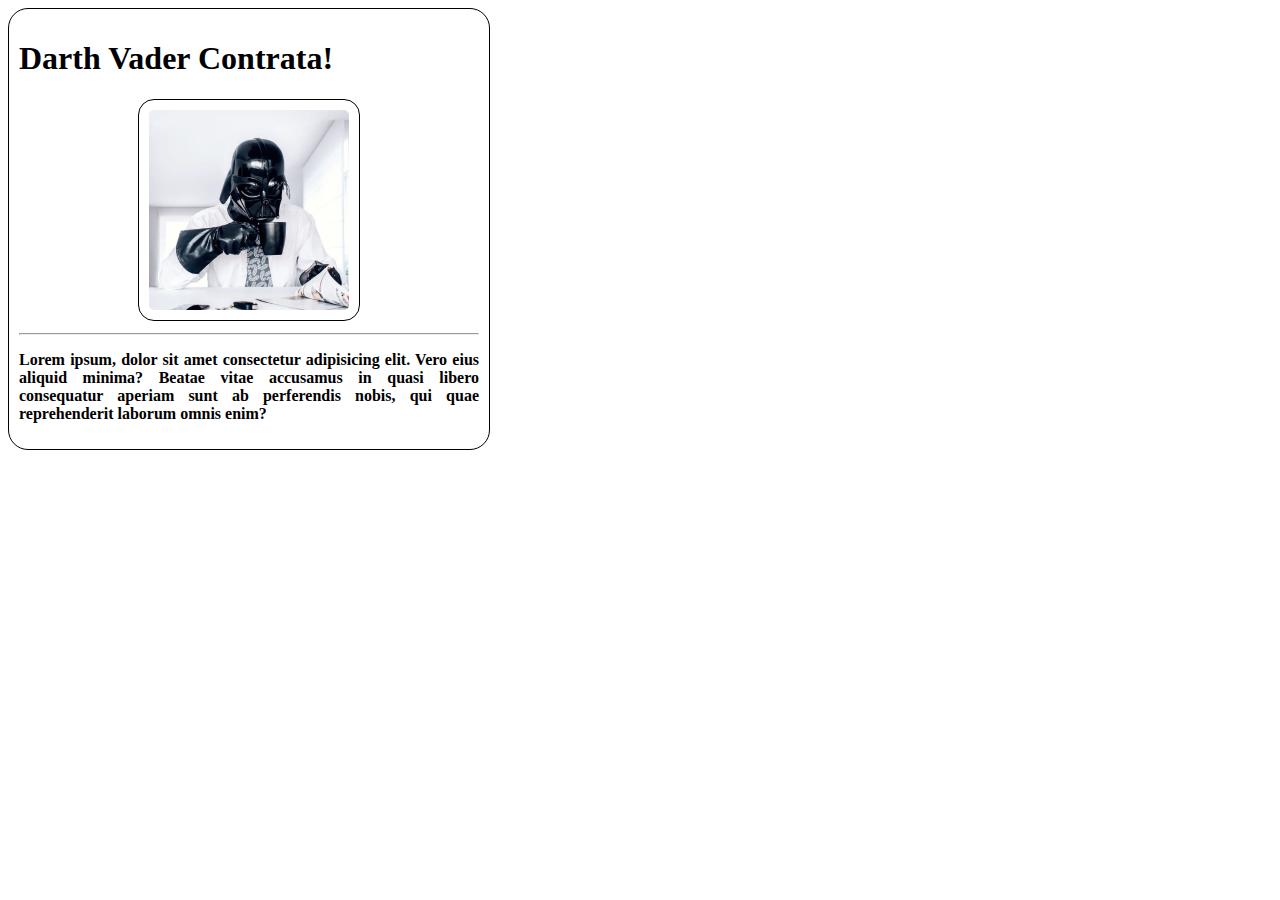
<file: index.html>
<!DOCTYPE html>
<html lang="pt-br">
<head>
    <meta charset="UTF-8">
    <meta name="viewport" content="width=device-width, initial-scale=1.0">
    <title>Card</title>
    <link rel="stylesheet" href="./assets/css/style.css">
</head>
<div>
<body>
  <div class="container">
    <h1><strong>Darth Vader Contrata!</strong></h1>
    <div class="img-container">
      <img src="./assets/img/img1.webp">
    </div>
    <hr>
  <p>
    Lorem ipsum, dolor sit amet consectetur adipisicing elit. Vero eius aliquid minima? Beatae vitae accusamus in quasi libero consequatur aperiam sunt ab perferendis
    nobis, qui quae reprehenderit laborum omnis enim?
  </p>
</div>
</body>
</html>
</file>
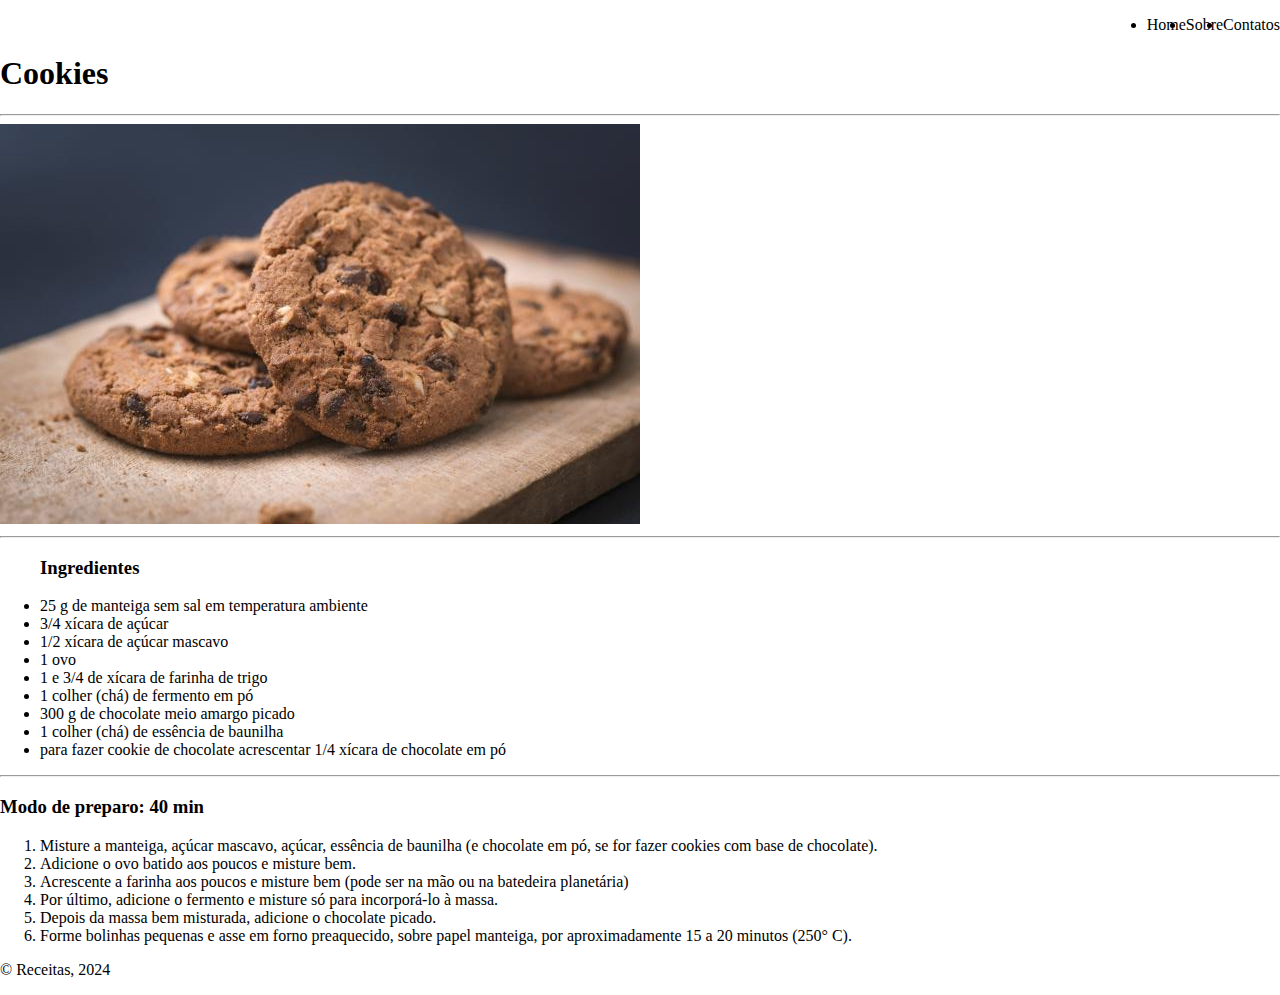
<file: receita.html>
<!DOCTYPE html>
<html lang="pt-br">
<head>
    <meta charset="UTF-8">
    <meta name="viewport" content="width=device-width, initial-scale=1.0">
    <title>Receita</title>
    <link rel="stylesheet" href="./assets/css/style3.css">
</head>
<body>
    <header>
        <nav class="navegacao">
            <ul>
                <li>Home</li>
                <li>Sobre</li>
                <li>Contatos</li>
            </ul> 
        </nav>


    </header>
    <main>
        
        
        <div class="receita-texto">
            <h1>Cookies</h1>
            <hr>
        <section class="cabecario-receita"></section>
        <div class="container-imagem">
            <img src="assets\img\shutterstock-1488059969.jpg" alt="">
        </div>
        <hr>
        
    
    

</div>
<section class="ingredientes">
    <ul>
        <h3>Ingredientes</h3>
        
            <li>25 g de manteiga sem sal em temperatura ambiente</li>
            <li>3/4 xícara de açúcar</li>
            <li>1/2 xícara de açúcar mascavo</li>
            <li>1 ovo</li>
            <li>1 e 3/4 de xícara de farinha de trigo</li>
            <li> 1 colher (chá) de fermento em pó</li>
            <li>300 g de chocolate meio amargo picado</li>
            <li>1 colher (chá) de essência de baunilha</li>
            <li>para fazer cookie de chocolate acrescentar 1/4 xícara de chocolate em pó</li> 
        
        </ul>
</section>
<hr>
<section class="preparo">
    <h3> Modo de preparo: 40 min</h3>
        <ol>   
        <li>Misture a manteiga, açúcar mascavo, açúcar, essência de baunilha (e chocolate em pó, se for fazer cookies com base de chocolate).</li> 
        <li>Adicione o ovo batido aos poucos e misture bem.</li>
        <li>Acrescente a farinha aos poucos e misture bem (pode ser na mão ou na batedeira planetária)</li>
        <li>Por último, adicione o fermento e misture só para incorporá-lo à massa.</li>
        <li>Depois da massa bem misturada, adicione o chocolate picado.</li>
        <li>Forme bolinhas pequenas e asse em forno preaquecido, sobre papel manteiga, por aproximadamente 15 a 20 minutos (250° C).
    </li>
</ol> 
</section>
    </main>
    <footer>
<p>&copy; Receitas, 2024</p>

    </footer>
</body>
</html>
</file>
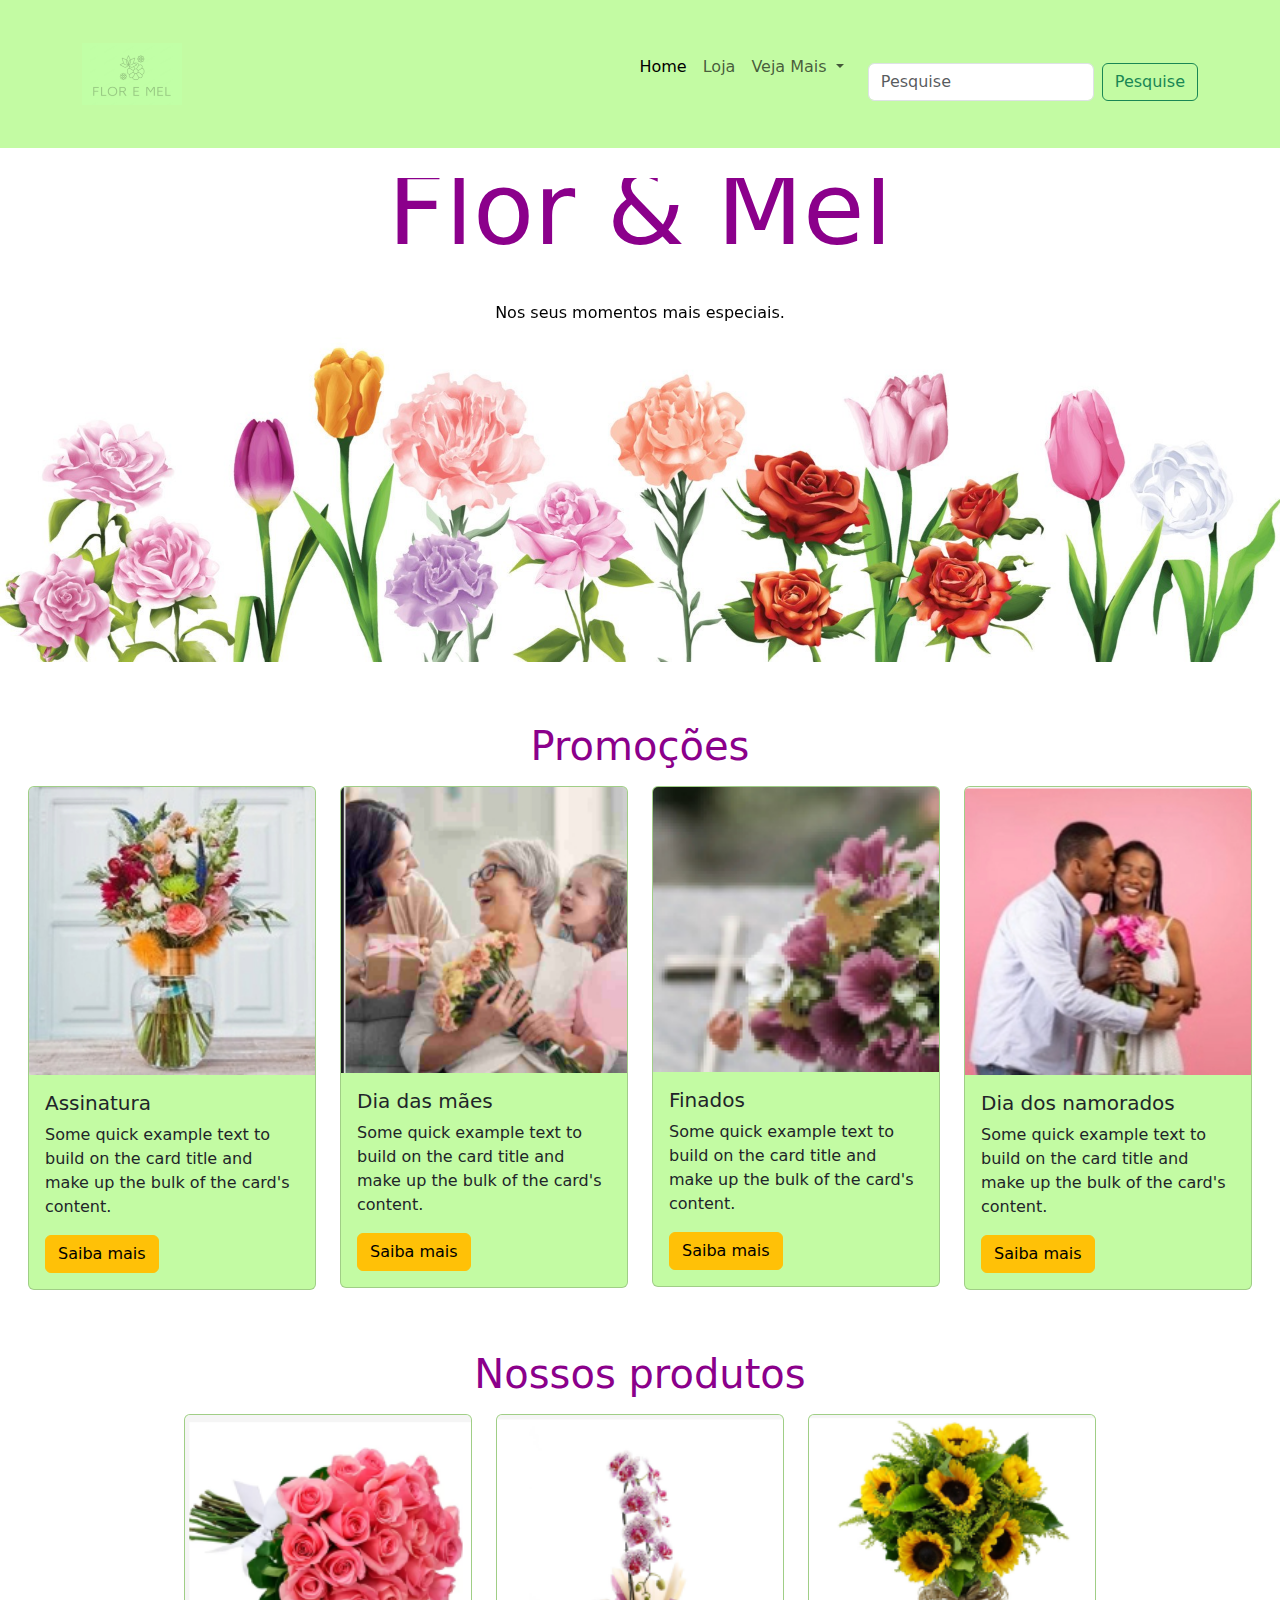
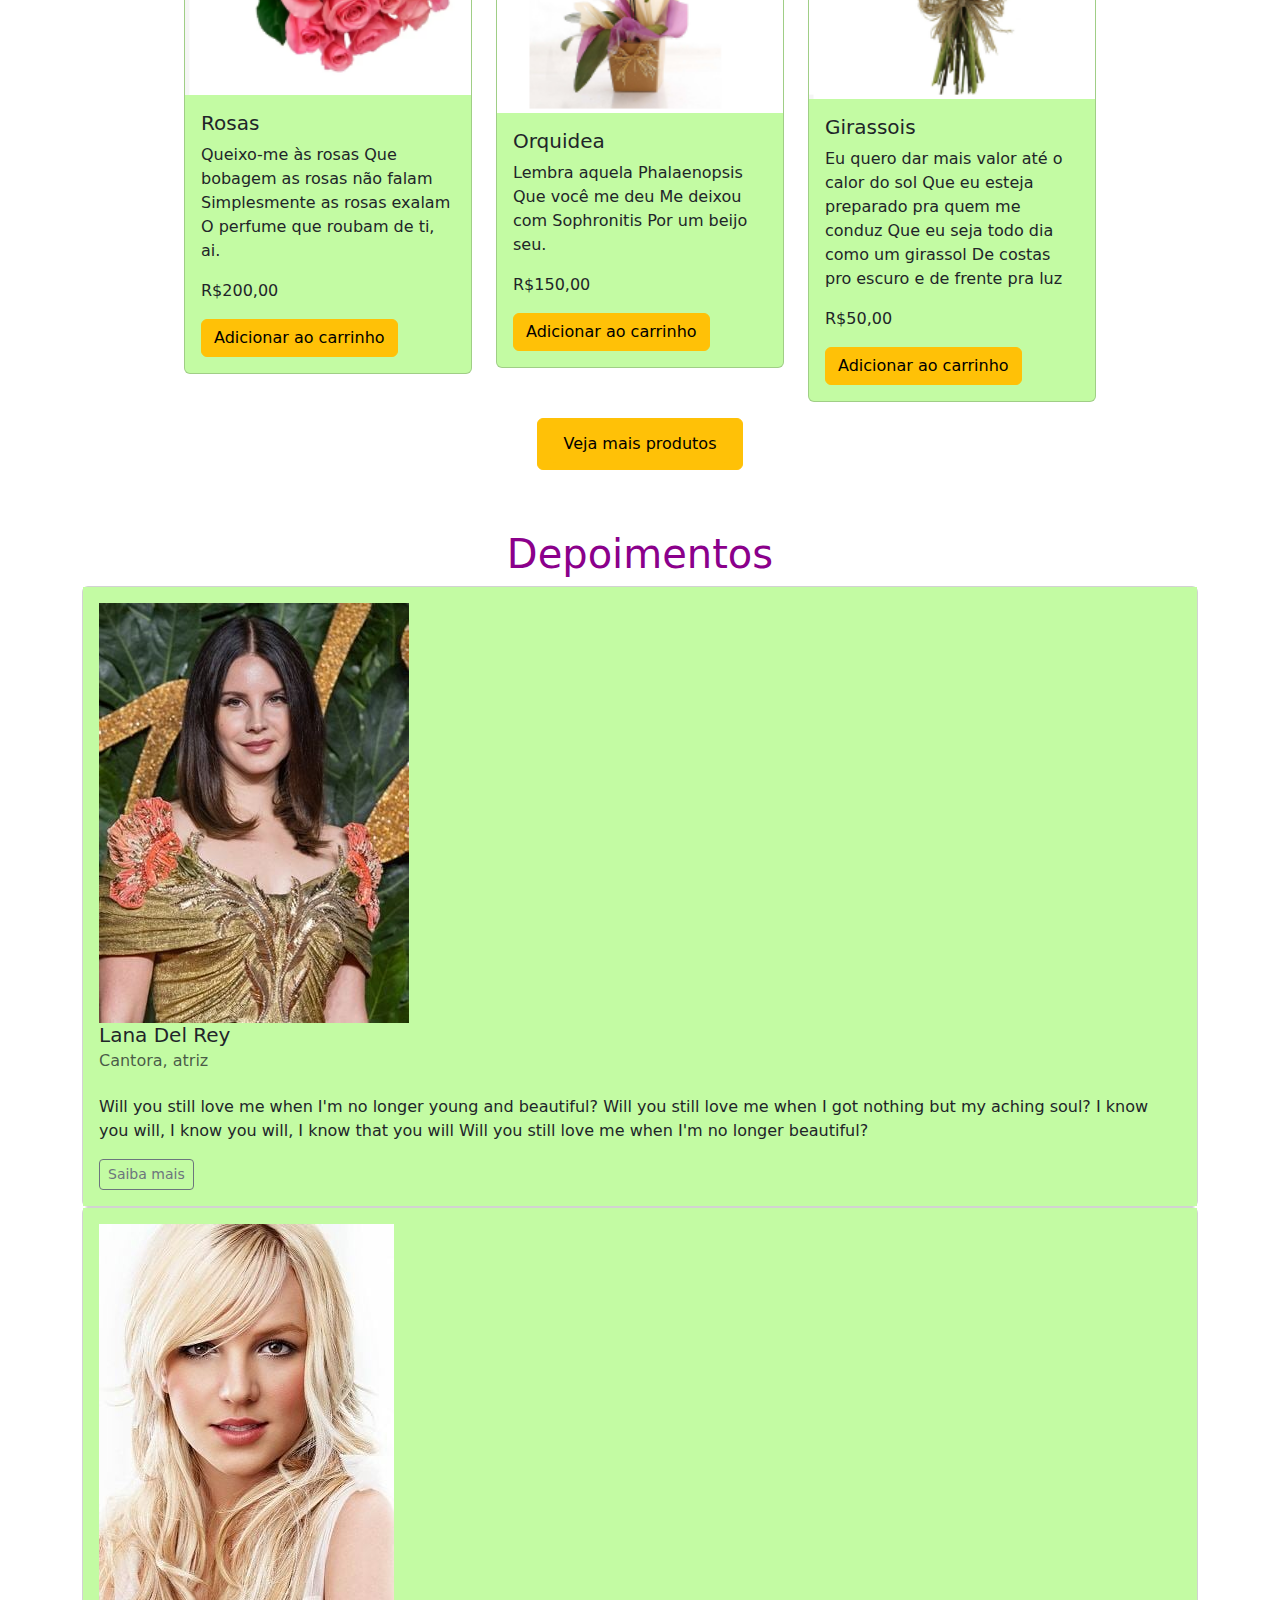
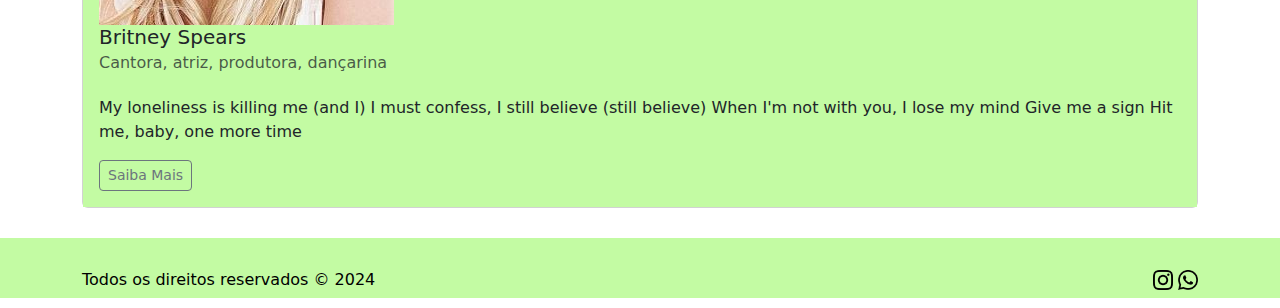
<file: floremel/floremelindex.html>
<!DOCTYPE html>
<html lang="pt-br">
<head>
    <meta charset="UTF-8">
    <meta name="viewport" content="width=device-width, initial-scale=1.0">
    <link rel="shortcut icon" href="./img/icone.png" type="image/x-icon">
    <link href="https://cdn.jsdelivr.net/npm/bootstrap@5.3.3/dist/css/bootstrap.min.css" rel="stylesheet" integrity="sha384-QWTKZyjpPEjISv5WaRU9OFeRpok6YctnYmDr5pNlyT2bRjXh0JMhjY6hW+ALEwIH" crossorigin="anonymous">
    <script src="https://cdn.jsdelivr.net/npm/bootstrap@5.3.3/dist/js/bootstrap.bundle.min.js" integrity="sha384-YvpcrYf0tY3lHB60NNkmXc5s9fDVZLESaAA55NDzOxhy9GkcIdslK1eN7N6jIeHz" crossorigin="anonymous"></script>
    <link rel="stylesheet" href="./floremel.css">
    <title>Flor & Mel</title>
</head>
<body>
  <header>
    <nav class="navbar navbar-expand-lg #c3fba3">
        <div class="container">
          <a class="navbar-brand" href="">
            <img class="logo" src="./logo.png" alt="">
          </a> 
          <button class="navbar-toggler" type="button" data-bs-toggle="offcanvas" data-bs-target="#offcanvasNavbar" aria-controls="offcanvasNavbar" aria-label="Toggle navigation">
            <span class="navbar-toggler-icon"></span>
          </button>
          <div class="offcanvas offcanvas-end" tabindex="-1" id="offcanvasNavbar" aria-labelledby="offcanvasNavbarLabel">
            <div class="offcanvas-header">
              <h5 class="offcanvas-title" id="offcanvasNavbarLabel">Flor & Mel</h5>
              <button type="button" class="btn-close" data-bs-dismiss="offcanvas" aria-label="Close"></button>
            </div>
            <div class="offcanvas-body">
              <ul class="navbar-nav justify-content-end flex-grow-1 pe-3">
                <li class="nav-item">
                  <a class="nav-link active" aria-current="page" href="index.html">Home</a>
                </li>
                <li class="nav-item">
                  <a class="nav-link" href="floremelloja.html">Loja</a>
                </li>
                <li class="nav-item dropdown">
                  <a class="nav-link dropdown-toggle" href="#" role="button" data-bs-toggle="dropdown" aria-expanded="false">
                    Veja Mais
                  </a>
                  <ul class="dropdown-menu">
                    <li><a class="dropdown-item" href="contato.html">Contato</a></li>
                    <li>
                      <hr class="dropdown-divider">
                    </li>
                    </ul>
                </li>
              </ul>
              <form class="d-flex mt-3" role="search">
                <input class="form-control me-2" type="search" placeholder="Pesquise" aria-label="Search">
                <button class="btn btn-outline-success" type="submit">Pesquise</button>
              </form>
            </div>
          </div>
        </div>
      </nav>
</header>
<main> 
  <section id="banner">
   <div id="carouselExampleDark" class="carousel carousel-dark slide">
     <div class="carousel-inner">
      <div class="carousel-item active" data-bs-interval="10000">
        <img src="./banner.jpg" class="d-block w-100" alt="...">
        <div class="carousel-caption d-none d-md-block texto-banner">
          <p class="banner">Flor & Mel</p>
          <p>Nos seus momentos mais especiais.</p>
        </div>
      </div>   
    
  </div>  
  </section>
 
    <section class="promocao">
      <h1 class="text-center">Promoções</h1>
      <div class="d-flex justify-content-center mt-3">
          <div class="row">
              <div class="col">
                  <div class="card" style="width: 18rem;background-color: #c3fba3;">
                      <img src="./assinatura.png" class="card-img-top" alt="...">
                      <div class="card-body">
                        <h5 class="card-title">Assinatura</h5>
                        <p class="card-text">Some quick example text to build on the card title and make up the bulk of the card's content.</p>
                        <a href="#" class="btn btn-warning">Saiba mais</a>
                      </div>
                    </div>
              </div>
              <div class="col">
                  <div class="card" style="width: 18rem;background-color: #c3fba3;">
                      <img src="./mae.png" class="card-img-top" alt="...">
                      <div class="card-body">
                        <h5 class="card-title">Dia das mães</h5>
                        <p class="card-text">Some quick example text to build on the card title and make up the bulk of the card's content.</p>
                        <a href="#" class="btn btn-warning">Saiba mais</a>
                      </div>
                    </div>
              </div>
              <div class="col">
                  <div class="card" style="width: 18rem;background-color: #c3fba3;">
                      <img src="./finados.png" class="card-img-top" alt="...">
                      <div class="card-body">
                        <h5 class="card-title">Finados</h5>
                        <p class="card-text">Some quick example text to build on the card title and make up the bulk of the card's content.</p>
                        <a href="#" class="btn btn-warning">Saiba mais</a>
                      </div>
                    </div>
              </div>
              <div class="col">
                <div class="card" style="width: 18rem;background-color: #c3fba3;">
                    <img src="./na.png" class="card-img-top" alt="...">
                    <div class="card-body">
                      <h5 class="card-title">Dia dos namorados</h5>
                      <p class="card-text">Some quick example text to build on the card title and make up the bulk of the card's content.</p>
                      <a href="#" class="btn btn-warning">Saiba mais</a>
                    </div>
                  </div>
            </div>
          </div>
      </div>
  </section>
      
 
    
     
    </section>
    <section id="produtos">
        <div class="container">
        <h1>Nossos produtos</h1>
        <div class="d-flex justify-content-center mt-3">
          <div class="row">
              <div class="col">
                  <div class="card" style="width: 18rem;background-color: #c3fba3;">
                      <img src="./rosa.png" class="card-img-top" alt="...">
                      <div class="card-body">
                        <h5 class="card-title">Rosas</h5>
                        <p class="card-text">Queixo-me às rosas
                          Que bobagem as rosas não falam
                          Simplesmente as rosas exalam
                          O perfume que roubam de ti, ai.</p>
                          <p><R1>R$200,00</R1></p>
                        <a href="floremelloja.html" class="btn btn-warning">Adicionar ao carrinho</a>
                      </div>
                    </div>
              </div>
              <div class="col">
                  <div class="card" style="width: 18rem; background-color: #c3fba3;">
                      <img src="./orquidea.png" class="card-img-top" alt="...">
                      <div class="card-body">
                        <h5 class="card-title">Orquidea</h5>
                        <p class="card-text">Lembra aquela Phalaenopsis Que você me deu Me deixou com Sophronitis Por um beijo seu.</p>
                        <p><R1>R$150,00</R1></p>
                        <a href="floremelloja.html" class="btn btn-warning">Adicionar ao carrinho</a>
                      </div>
                    </div>
              </div>
              <div class="col">
                  <div class="card" style="width: 18rem; background-color: #c3fba3;">
                      <img src=".//girassol.png" class="card-img-top" alt="...">
                      <div class="card-body">
                        <h5 class="card-title">Girassois</h5>
                        <p class="card-text">Eu quero dar mais valor até o calor do sol
                          Que eu esteja preparado pra quem me conduz
                          Que eu seja todo dia como um girassol
                          De costas pro escuro e de frente pra luz
                      <p><R1>R$50,00</R1></p>  
                        <a href="floremelloja.html" class="btn btn-warning">Adicionar ao carrinho</a>
                      </div>
                    </div>
              </div>
          </div>
      </div>
      <div class="d-flex justify-content-center mt-3">
        <div class="row">
          <div class="d-grid gap-2">
            <button class="btn btn-warning" type="button">
             <a href="floremelloja.html" class="btn btn-warning">Veja mais produtos</a>
            </button>
          </div>
          
            
    </section>
    <section id="depo">
      <h1 class="text-center">Depoimentos</h1>
      <div class="container">

          <div class="card" >
              <div class="card-body bg-cartao">
                 <img src="./lana.jpg" class="card-img-left"  alt="exemplo com cartão"  >
                  <h5 class="card-title">Lana Del Rey</h5>
                  <h6 class="card-subtitle mb-4 text-muted">Cantora, atriz</h6>
                  <p class="card-text"><p>Will you still love me when I'm no longer young and beautiful?
                    Will you still love me when I got nothing but my aching soul?
                    I know you will, I know you will, I know that you will
                    Will you still love me when I'm no longer beautiful?</p>
                 <button type="button" class="btn btn-outline-secondary btn-sm">Saiba mais</button>
              </div>
          </div>

          <div class="card" >
              <div class="card-body bg-cartao">
                 <img src="./britney.jpg" class="card-img-left"  alt="exemplo com cartão"  >
                  <h5 class="card-title">Britney Spears</h5>
                  <h6 class="card-subtitle mb-4 text-muted">Cantora, atriz, produtora, dançarina</h6>
                  <p class="card-text">My loneliness is killing me (and I)
                    I must confess, I still believe (still believe)
                    When I'm not with you, I lose my mind
                    Give me a sign
                    Hit me, baby, one more time</p>
                 <button type="button" class="btn btn-outline-secondary btn-sm">Saiba Mais</button>
              </div>
          </div>
    </div>
</section>  
</body>
</html>
</main>
<footer>
    <div class="container">
        <p>Todos os direitos reservados &copy; 2024</p>
            <div id="midias-sociais">
                <a href="www.instagram.com" target="_blank">
                    <img class="icons" src="./instagram.png" alt="Instagram">
                       
                </a>
                <a href="https://www.whatsapp.com/?lang=pt_BR" target="_blank">
                <img class="icons" src="./whatsapp.png"  alt="Fale conosco pelo Whats App">
                </a>
            </div>
        </div>

</footer>
</html>
</file>
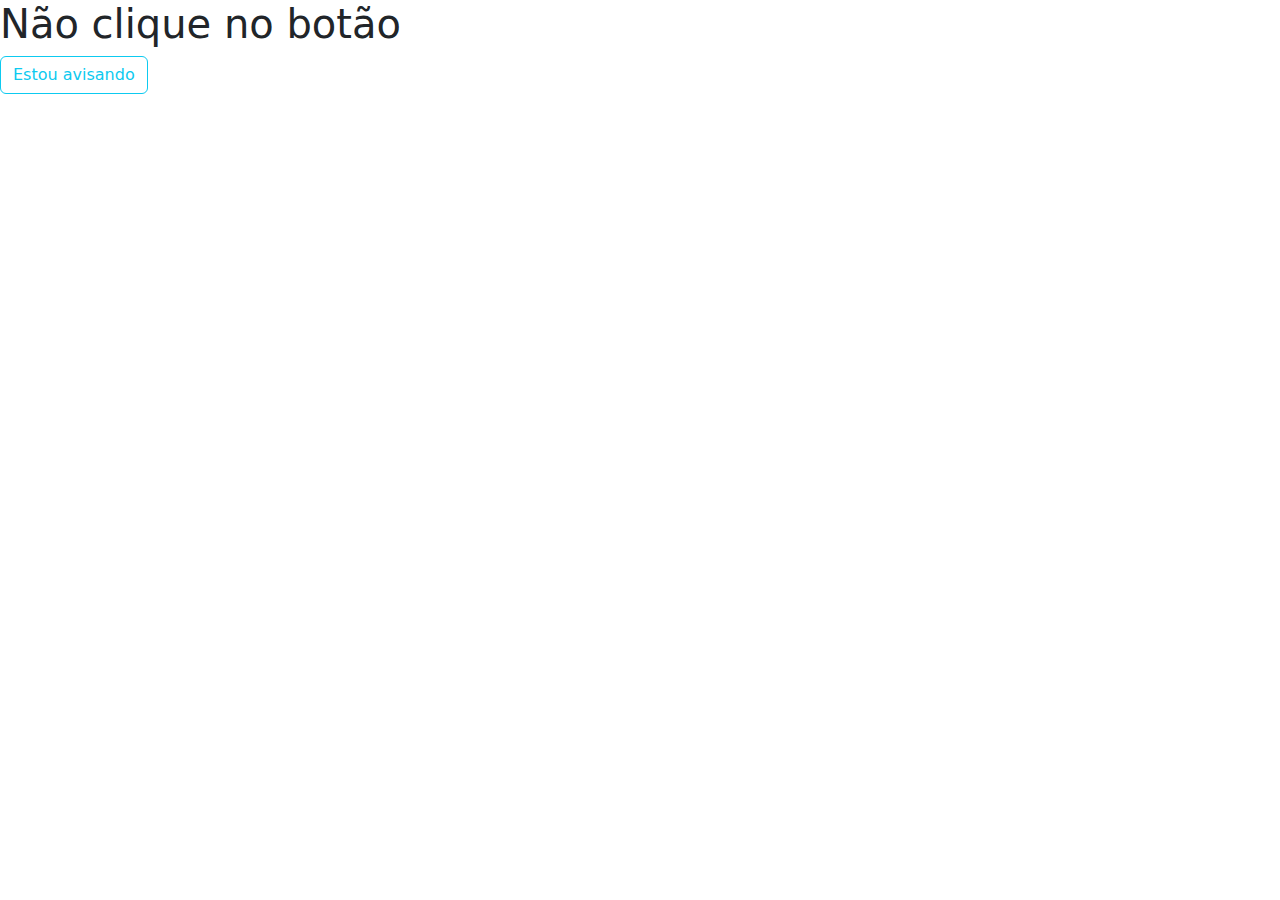
<file: java/assents/exemplo.html>
<!DOCTYPE html>
<html lang="pt-br">
<head>
    <meta charset="UTF-8">
    <meta name="viewport" content="width=device-width, initial-scale=1.0">
    <link href="https://cdn.jsdelivr.net/npm/bootstrap@5.3.3/dist/css/bootstrap.min.css" rel="stylesheet" integrity="sha384-QWTKZyjpPEjISv5WaRU9OFeRpok6YctnYmDr5pNlyT2bRjXh0JMhjY6hW+ALEwIH" crossorigin="anonymous">
    <title>Exemplo</title>
</head>
<body>
    <div id="div1"> 
        <h1 id="titulo">Não clique no botão</h1>
        <button onclick="mudarTitulo()" class="btn btn-outline-info">Estou avisando</button>
    </div>
    <div id="paragrafo"></div>
</body>
<script src="https://cdn.jsdelivr.net/npm/bootstrap@5.3.3/dist/js/bootstrap.bundle.min.js" integrity="sha384-YvpcrYf0tY3lHB60NNkmXc5s9fDVZLESaAA55NDzOxhy9GkcIdslK1eN7N6jIeHz" crossorigin="anonymous"></script>
<script src="exemplo.js"></script>
</html>
</file>
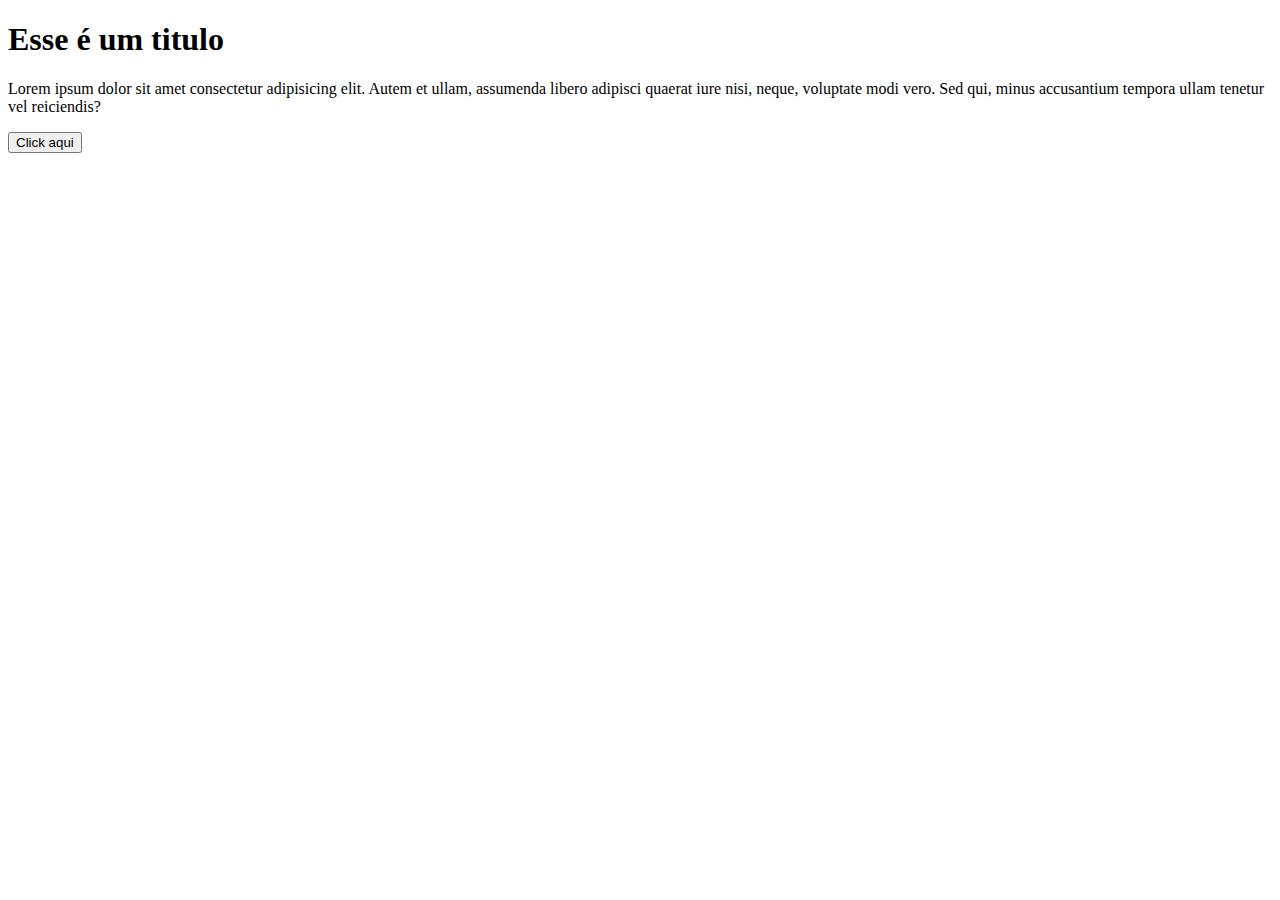
<file: java/assents/exemplo3.html>
<!DOCTYPE html>
<html lang="en">
<head>
    <meta charset="UTF-8">
    <meta name="viewport" content="width=device-width, initial-scale=1.0">
    <link rel="stylesheet" href="./style.css">
    <title>Document</title>
</head>
<body>
    <div class="container"></div>
    <h1 id="titulo">Esse é um titulo</h1>
    <p id="paragrafo">Lorem ipsum dolor sit amet consectetur adipisicing elit. <span class="negrito" onmousemove="negrito()" onmouseleave= >Autem et ullam, assumenda libero adipisci quaerat iure nisi, neque, voluptate modi vero. </span>Sed qui, minus accusantium tempora ullam tenetur vel reiciendis?</p>
    <button onclick="mudarCorTitulo()">Click aqui</button>
</body>
<script src="exemplo.js"></script>
</html>
</file>
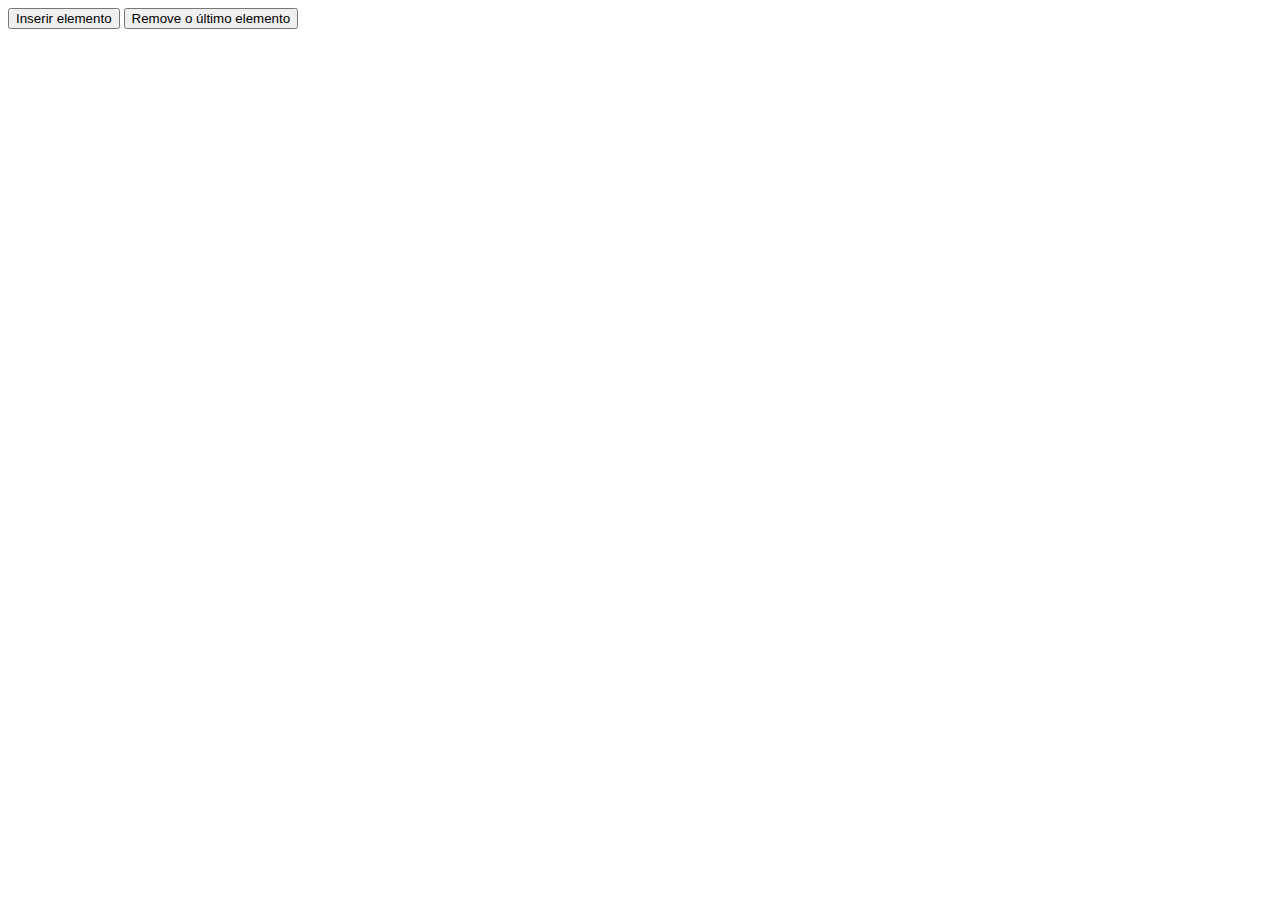
<file: java/assents/exemplo4.html>
<!DOCTYPE html>
<html lang="en">
<head>
    <meta charset="UTF-8">
    <meta name="viewport" content="width=device-width, initial-scale=1.0">
    <title>Document</title>
</head>
<body>
    <div class="container">
        <button onclick="adcionarElemento()">Inserir elemento</button>
        <button onclick="removeElemento()">Remove o último elemento</button>
    </div>
</body>
<script src="exemplo.js"></script>
</html>
</file>
<file: assets/css/style.css>
html {
    font-family: Cambria, Cochin, Georgia, Times, 'Times New Roman', serif;
}
.container {
    width: 460px;
    padding: 10px;
    border: 1px solid black;
    border-radius: 20px;
    text-align: center;
}

img-container  {
    text-align: center;
}


img{
    width: 250px;
    border-radius: 16px;
    border: none;
}
p,h1 {
    
    font-weight: bold;
    text-align: justify;
    
}
img {
    width: 200px;
    padding: 10px;
    border: 1px solid black;

}
p{
font-weight: bold;

}

.navbar{
    background-color: red;
}
</file>
<file: assets/css/style3.css>
html, body {
    margin: 0;
    padding: 0;
}
.navegacao ul {
    display: flex;
    justify-content: flex-end;
    
}
navegacao li {
    margin-right: 15px;
    list-style-type: none;
}
</file>
<file: floremel/floremel.css>
*{
    margin: 0;
    padding: 0;    
}
.container {
    width: 1280px;
    margin: 0 auto;
}
.logo {
    width: 100px;
    float: left;
}


/*----------------------header------------*/
header{
    background-color: #c3fba3;
    clear: both;
    width: 100%;
    min-width: 40px;
    
}
header, section, footer {
    padding: 30px 0;
}

/*----------------------footer------------*/
footer {
    background-color: #c3fba3;
    width: 100%;
    min-width: 40px;
    clear: both;
}
footer p{
    float: left;
    color: black;
}
#midias-sociais{
    float: right;
}
.icons {
    width: 20px;
}
#midias-sociais img :hover {
    transform: rotate(15deg);
    transition: all 0.3s;
}
#midias-sociais a {
    text-decoration: none;
}

/*----------------------promocao------------*/

#promocao {
    clear: both;
}

.promocao h1 {
    color: darkmagenta ;
    text-align: center;
}

/*----------------------produtos------------*/
#produtos {
    clear: both;
}

#produtos h1 {
    color: darkmagenta ;
    text-align: center;
}

.bg-cartao {
    background-color: #c3fba3;
}
.banner{
    color: darkmagenta;
    font-size: 100px; 
       
}
#depo h1 {
    
    color: darkmagenta;
}

.texto-banner{
    margin-bottom: 22%;
}
</file>
<file: java/assents/style.css>
.paragrafo-azul {
    color: blue;
    font-weight: bold;
}
</file>
